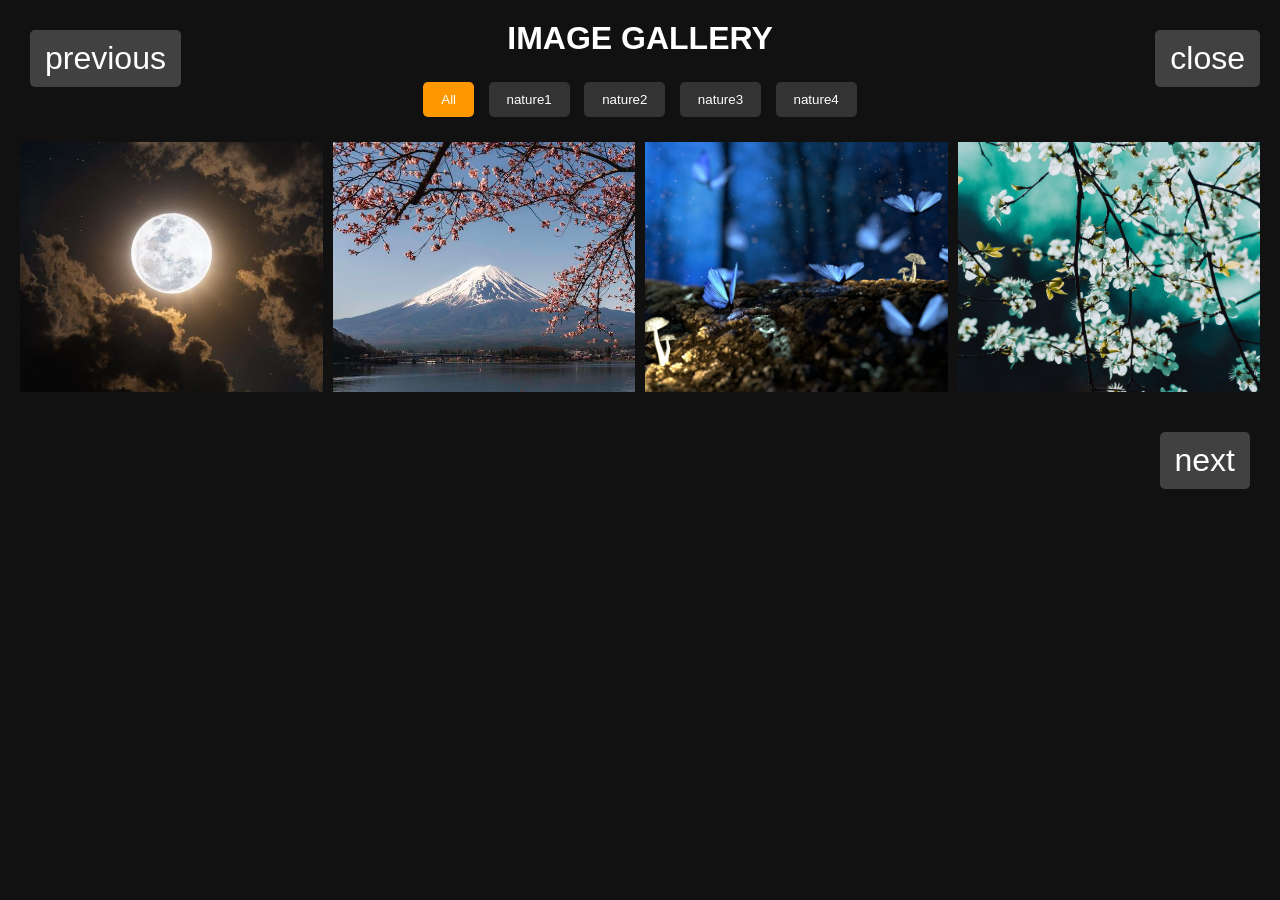
<file: CodeAplha_project/CA.task1/index.html>
<!DOCTYPE html>
<html lang="en">
<head>
    <meta charset="UTF-8">
    <meta name="viewport" content="width=device-width, initial-scale=1.0">
    <title>galler</title>
    <link rel="stylesheet" href="style.css">
    <link rel="stylesheet" href="script.js">

</head>
<body>
    <h1>IMAGE GALLERY</h1>
    <div class="filter">
        <button class="active" data_filter="all">All</button>
        <button data_filter="nature">nature1</button>
        <button data_filter="nature">nature2</button>
        <button data_filter="nature">nature3</button>
        <button data_filter="nature">nature4</button>
    </div>
    <div class="gallery">
        <div class="nature1 item">
            <img src="Zubuyer Kaolin on Instagram_ _The full moon is….jpg">
        
        </div>
        <div class="nature2 item">
            <img src="Die 3 besten Foto Spots vom Mount Fuji — The Beach….jpg">
            
        </div>
        <div class="nature3 item">
            <img src="stergo-fantasy-2049567_1920.jpg">
            
        </div>
        <div class="nature4 item">
            <img src="wal_172619-blossoms-6991112_1920.jpg">
            
            </div>
            <!-- <div class="nature5 item">
                <img src="frsb-bridge-10225510_1920.jpg">
            </div>
            <div class="nature6 item">
                <img src="nguyen_may-cityscape-9944334_1920.jpg">
            </div>
            <div class="nature7 item">
                <img src="4924546-raccoon-4377383_1920.jpg">
            </div>
            <div class="nature8 item">
                <img src="Die 3 besten Foto Spots vom Mount Fuji — The Beach….jpg">
            </div>
            <div class="nature9 item">
                <img src="Zubuyer Kaolin on Instagram_ _The full moon is….jpg">
            </div> -->
        </div>
    <div class="lightbox" id="lightbox">
        
        <button class="close">close</button>
        <button class="prev">previous</button>
        <button class="next">next</button>
    </div>
</body>
</html>
</file>
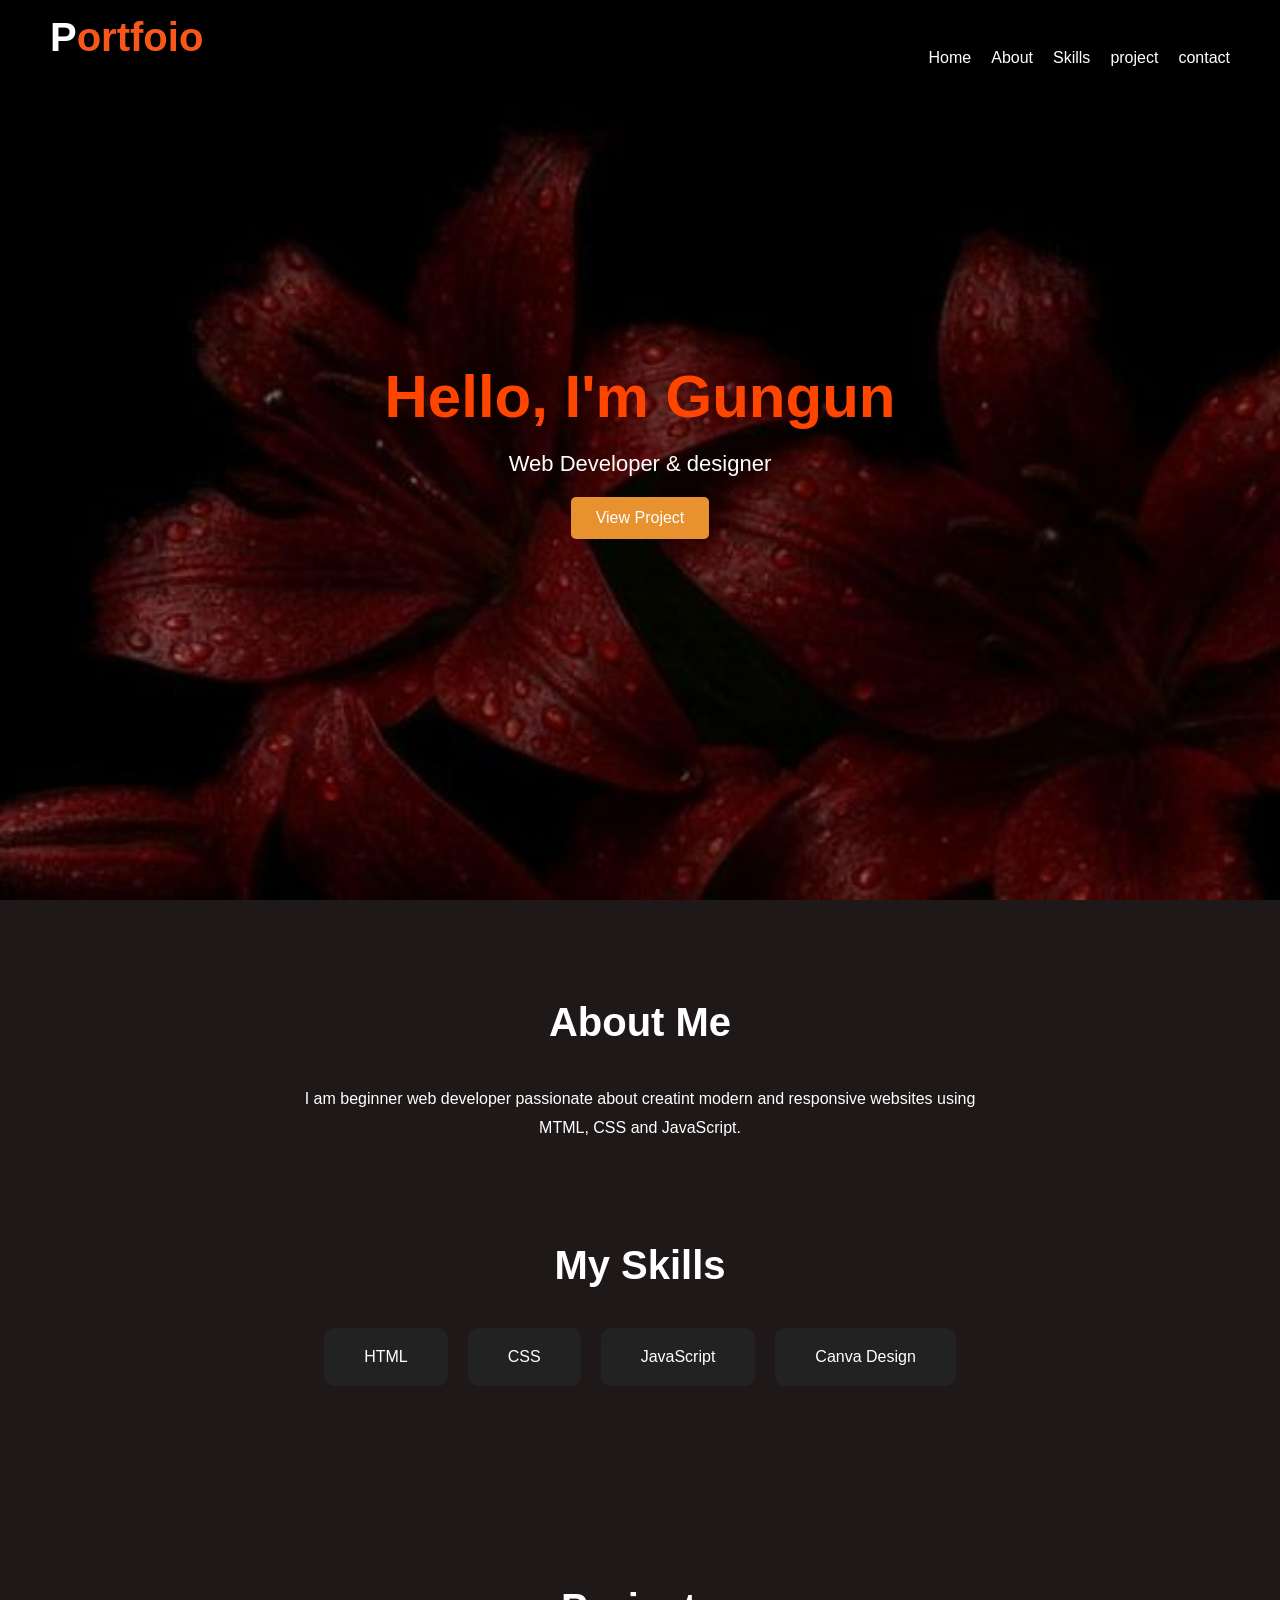
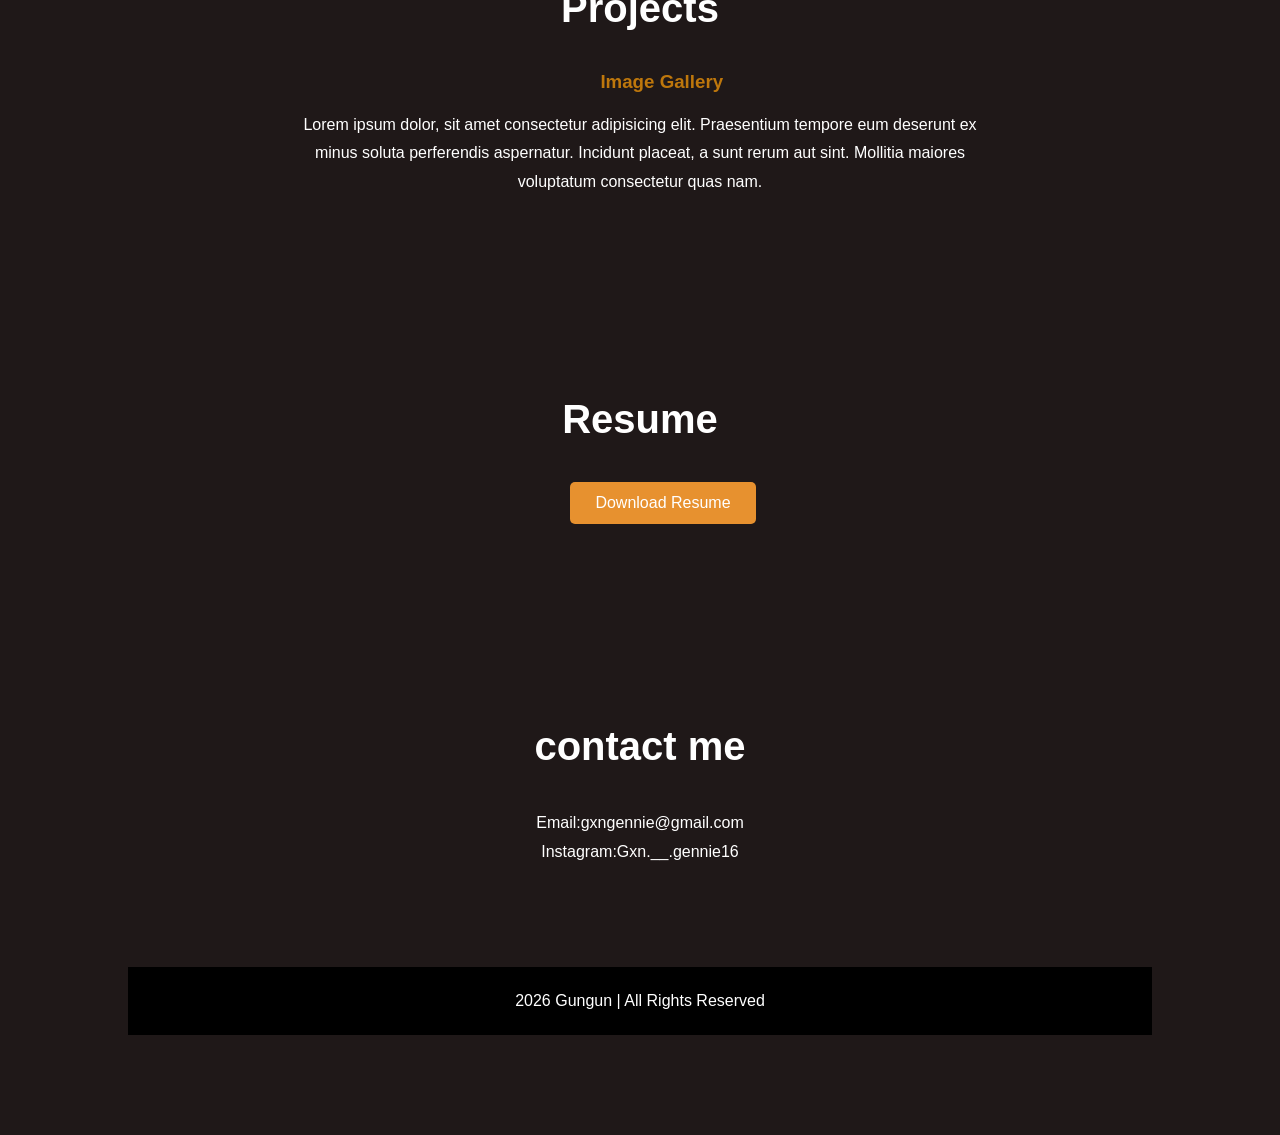
<file: CodeAplha_project/CA.task3/index.html>
<!DOCTYPE html>
<html lang="en">
<head>
    <meta charset="UTF-8">
    <meta name="viewport" content="width=device-width, initial-scale=1.0">
    <title>Document</title>
    <link rel="stylesheet" href="style.css">
    <script src="script.js"></script>
</head>
<body>
    <header>
            <nav>
                <h2 class="logo"><span>P</span>ortfoio</h2>
                <ul> <li><a href="">Home</a></li>
           <li><a href="">About</a></li> 
            <li><a href="">Skills</li>
          <li> <a href="">project</a></li> 
           <li><a href="">contact</a></li> 
            </ul>


            
            </nav>    
    </header>
    <section id="home" class="hero">
        <div class="hero-content">
            <h1>Hello, I'm Gungun</h1>
            <p>Web Developer & designer</p>
            <a href="#project" class="btn">View Project</a>
        </div>
    </section>
    <section id="about" class="about">
        <h2>About Me</h2>
            <p>I am beginner web developer passionate about creatint modern and 
                responsive websites using MTML, CSS and JavaScript.
            </p>
            <!-- <div class="info">
                Name:Gungun
                <br>
                Phone: +91 8630974617
                <br>
                Age:19 
                <br>
                Address:Dehradun
                </div> -->
    <section id="Skills" class="Skills">
        <h2>My Skills</h2>
        <div class="skill-box">
            <div class="card">HTML</div>
            <div class="card">CSS</div>
            <div class="card">JavaScript</div>
            <div class="card">Canva Design</div>
        </div>
    </section>
    <div class="service">
    <section id="Project" class="Project">
        <h2>Projects</h2>
        <div class="projrct-container">
            <div class="project-card">
                <h3>Image Gallery</h3>
                <br>
                <p>Lorem ipsum dolor, sit amet consectetur
                     adipisicing elit. Praesentium 
                     tempore eum deserunt ex minus
                      soluta perferendis aspernatur. 
                     Incidunt placeat, a sunt rerum
                      aut sint. Mollitia maiores 
                      voluptatum consectetur quas nam.
                </p>
            </div>
        </div>
    </section>
    <section>
        <div class="resume"><h2>Resume</h2>
        <a href="#" class="btn res">Download Resume</a></div>
        
    </section>
<section id="contact" class="contact">
    <h2>contact me</h2>
    <p>Email:gxngennie@gmail.com</p>
    <p>Instagram:Gxn.__.gennie16</p>

</section>
</div>
<footer>
    <p>2026 Gungun | All Rights Reserved</p>
</footer>
</body>
</html>
</file>
<file: CodeAplha_project/CA.task1/style.css>
*{
    margin: 0;
    padding: 0;
    box-sizing: border-box;
    font-family: Arial, Helvetica, sans-serif;
}
body{
    background:#111;
    color: white;
    padding: 20px;
}
h1{
    text-align: center;
    margin-bottom: 20px;
}
/* filter buttun */
.filter{
    text-align: center;
    margin-bottom: 20px;
}
.filter button{
    padding: 10px 18px;
    margin: 5px;
    border: none;
    cursor: pointer;
    background-color: #333;
    color: white;
    border-radius: 5px;
    transition: 0.3s;
}
.filter button:hover,
.filter button.active{
background: #ff9800;
}
/* gallery grid */
.gallery{
    display: grid;
    grid-template-columns: repeat(4, 1fr);
    gap: 10px;
    /* display: flex; */
    /* flex-wrap: wrap; */
    /* justify-content: space-evenly; */

}
.item{
    overflow: hidden;
    border-radius: 0px;
    height: 250px;
    width: 250;
    position: relative;
    cursor: pointer;
}
.item img{
    height: 100%;
    width: 100%;
    object-fit: cover;
    transition: transform 0.5s ease,filter 0.5s ease;
    /* border-radius: 10px; */
}
/* hover effect */
.item:hover img{
    transform: scale(1.1);
    filter: brightness(80%);
}
/* lightbox */
.lightbox button{
position: absolute;
background-color: rgba(255,255,255,0.2);
border: none;
color: white;
font-size: 2rem;
padding: 10px 15px;
cursor: pointer;
border-radius: 5px;
transition: 0.3s;
}
.lightbox button:hover{
    background-color: rgba(255,255,255,0.5);
}
.prev{
    left: 30px;
    top: 30px;
}
.next{
    right: 30px;
    margin-top: 40px;
}
.close{
    top: 30px;
    right: 20px;
    font-size: 2rem;
}
@media(max-width:768px){
    .lightbox img{
        max-width: 95%;
    }
    .lightbox bottom{
        font-size: 1.5rem;
    }
}
</file>
<file: CodeAplha_project/CA.task3/style.css>
*{
    margin: 0;
    padding: 0;
    box-sizing: border-box;
    scroll-behavior: smooth;
    font-family: Arial, Helvetica, sans-serif;
}

body{
    background-color: #1f1818;
    color: white;
}
/* navbar */
 header{
    position:fixed;
    width: 100%;
    top: 0;
    /* background-color: #111111; */
    padding: 15px 50px;
    z-index: 1000;

 }
nav{
    display: flex;
    justify-content: space-between;
    align-items: center;
}
.logo{
    color: #f7581a;
}
span{
  color: white;
}
nav ul{
    display: flex;
    list-style: none;
}
nav ul li{
    margin-left: 20px;
}
nav ul li a{
    color: white;
    text-decoration: none;
    transition: 0.3s;
}
nav ul li a:hover{
    color: #f8976a;
}
/* hero */
 .hero{
    height: 100vh;
    display: flex;
    justify-content: center;
    align-items: center;
    text-align: center;
    background-image: url("download\ \(1\).jpg");
    background-size: cover;
 }
 .hero h1{
    font-size: 60px;
    color: orangered;
 }
 .hero p{
    margin: 20px 0;
    font-size: 22px;
 }
 .btn{
    display: inline-block;
    padding: 12px 25px;
    background-color: #e7912f;
    color: white;
    text-decoration: none;
    border-radius: 5px;
 }
 .btn:hover{
    background-color: #e7902b;

 }
 /* section */
 section{
    padding: 100px 10%;
 }
 h2{
    text-align: center;
    margin-bottom: 40px;
    font-size: 40px;
 }
 /* .about{
    height: 200px;
    justify-content: center;
    background-color: #1e111e;
 } */
 .info{
    border: 2px solid orangered;
    display: inline-block;
 }
 /* about */
  .about p{
    text-align: center;
    max-width: 700px;
    margin: auto;
    line-height: 1.8;
    /* border: 2px solid orangered; */
  }
  /* skill */
  .skill-box{
    display: flex;
    justify-content: center;
    flex-wrap: wrap;
    gap: 20px;
  }
  .card{
    background-color: #222;
    padding: 20px 40px;
    border-radius: 10px;
  }
  .card:hover{
    background-color: #ee7c1f;
  }
  /* project */
  /* .Project{
    /* border: 2px solid orangered; */
  h3{
    padding-left: 370px;
    color: #be770c;
  }
  .project-container{
    display: grid;
    grid-template-columns: repeat(auto fit, minmax(250px,1 fr));
    gap: 25px;
    width: 100px;
    height: 100px;
  }
  .projrct-card{
    background-color: #222;
    padding: 25px;
    border-radius: 10px;
  }
  .projrct-card:hover{
    background-color: #1e111e;
  }
  .res{
    margin-left: 340px;
  }
 
  /* contact */
  .contact{
    text-align: center;
  }
  /* footer */
  footer{
    background-color: #000;
    text-align: center;
    padding: 20px;
  }
  /* responsive */
  @media(max-width:768px){
    nav{
        flex-direction: column;
    }
    nav ul{
        margin-top: 10px;
    }
    .hero h1{
        font-size: 40px;
    }
    h2{
        font-size: 32px;
    }

  }
</file>
